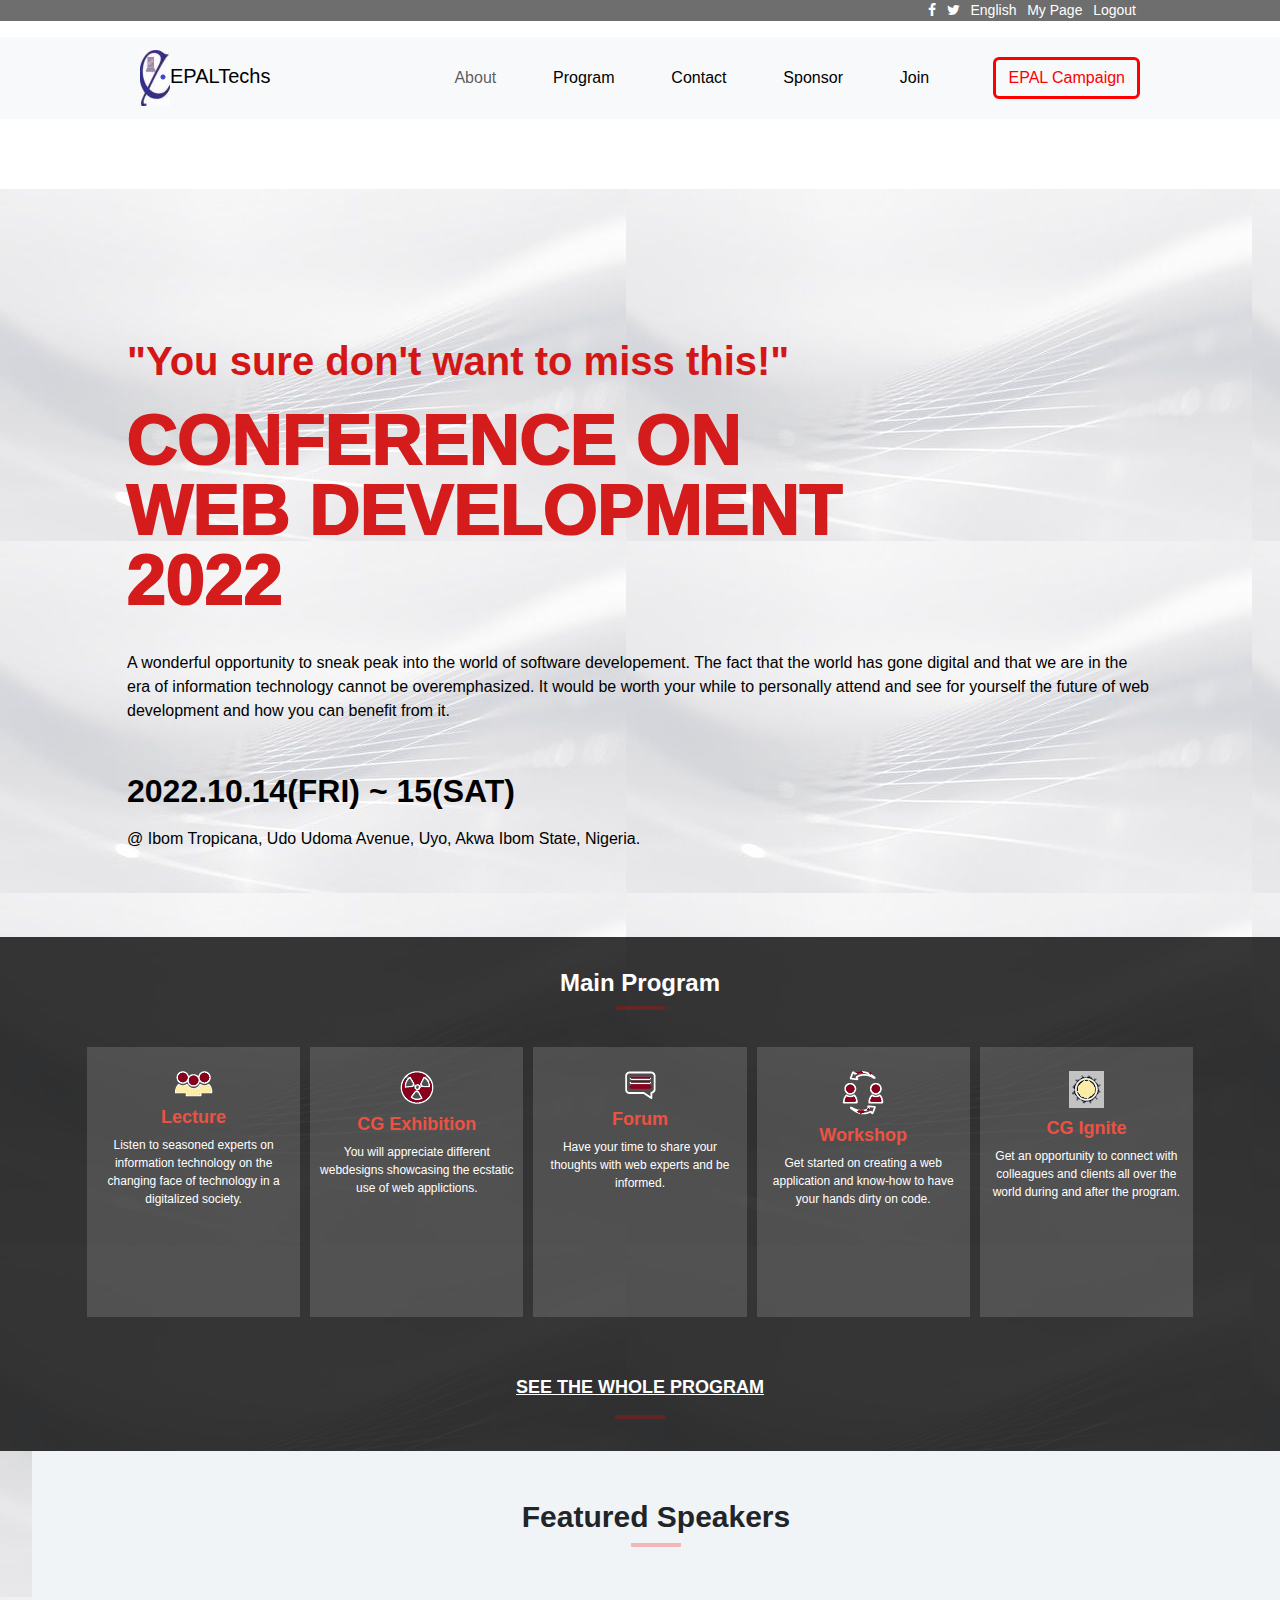
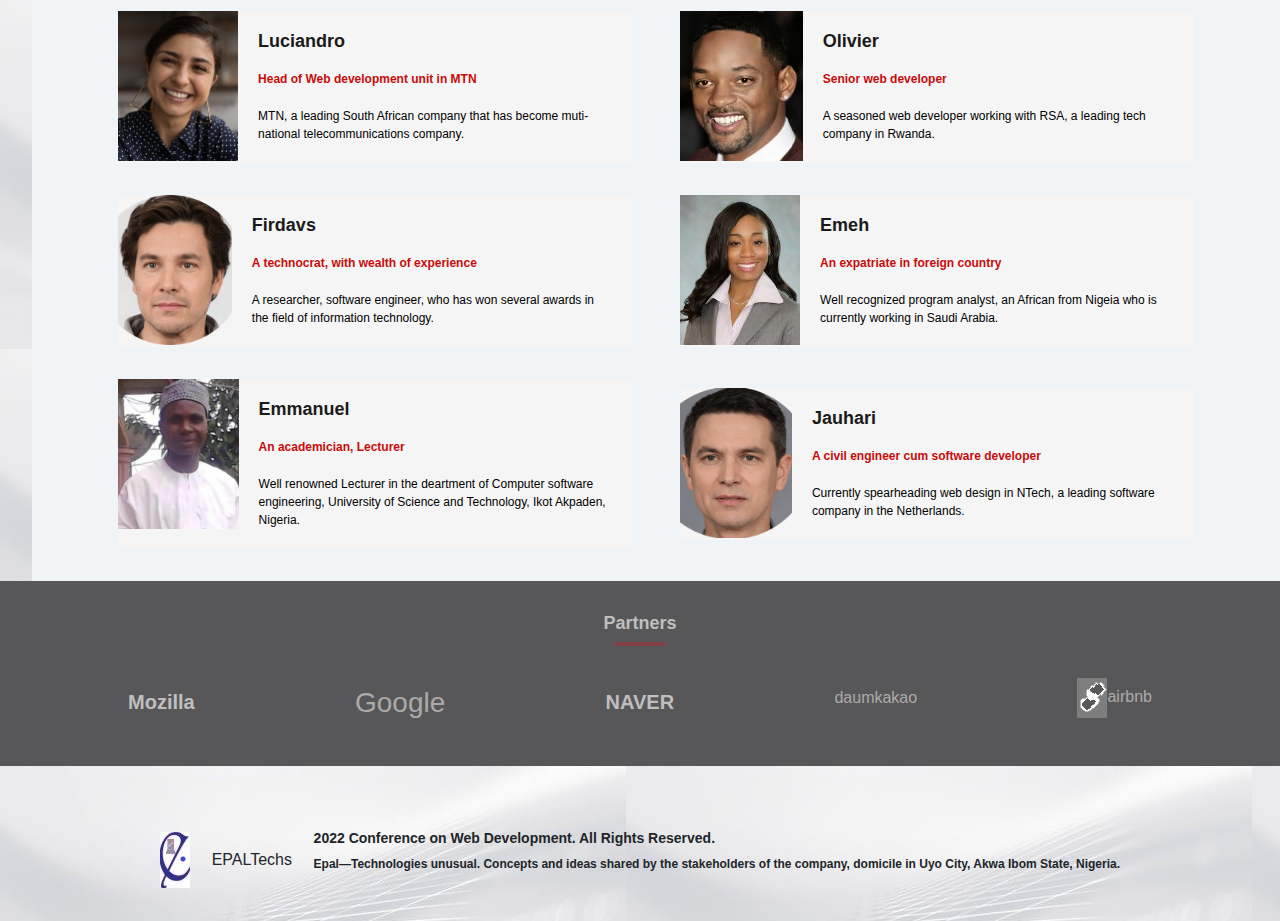
<file: index.html>
<!DOCTYPE html>
<html lang="en">

<head>
  <meta charset="UTF-8" />
  <meta http-equiv="X-UA-Compatible" content="IE=edge" />
  <meta name="viewport" content="width=device-width, initial-scale=1.0" />
  <link rel="stylesheet" href="https://cdnjs.cloudflare.com/ajax/libs/font-awesome/4.7.0/css/font-awesome.min.css" />
  <link href="https://cdn.jsdelivr.net/npm/bootstrap@5.1.3/dist/css/bootstrap.min.css" rel="stylesheet">
  <script src="https://cdn.jsdelivr.net/npm/bootstrap@5.1.3/dist/js/bootstrap.bundle.min.js"></script>
  <link rel="stylesheet" href="./Style.css" />
  <script defer src="./Script.js"></script>
  <title>Conference on Web Development</title>
  </head>
  <body>
  <section id="navbar">
    <div class="social">
        <ul class="icons">
          <li><i class="fa fa-facebook-f"></i></li>
          <li><i class="fa fa-twitter"></i></li>
          <li>English</li>
          <li>My Page</li>
          <li>Logout</li>
        </ul>
    </div>
    <nav class="navbar navbar-expand-lg navbar-light bg-light">
    <div class="container-fluid">
      <button class="navbar-toggler" type="button" data-bs-toggle="collapse" data-bs-target="#navbarTogglerDemo03" aria-controls="navbarTogglerDemo03" aria-expanded="false" aria-label="Toggle navigation">
        <span class="navbar-toggler-icon"></span>
      </button>
      <a class="navbar-brand" href="#index"><img src="./images/Logo.png" alt="Epal Logo">EPALTechs</a>
      <div class="collapse navbar-collapse" id="navbarTogglerDemo03">
        <ul class="navbar-nav me-auto mb-2 mb-lg-0">
          <li class="nav-item">
          <a class="nav-link" href="./about.html" id="link">About</a>
          </li>
          <li>
          <a class="nav-link active" aria-current="page" href="#">Program</a>
          </li>
          <li><a class="nav-link active" aria-current="page" href="#">Contact</a>
          </li>
          <li><a class="nav-link active" aria-current="page" href="#">Sponsor</a>
          </li>
          <li><a class="nav-link active" aria-current="page" href="#">Join</a>
          </li>
          <!-- <li class="nav-item">
            <a class="nav-link" href="mailto:epaltechs@gmail.com">Link</a>
          </li> -->
          <!-- <li class="nav-item">
            <a class="nav-link disabled" href="#" tabindex="-1" aria-disabled="true">Disabled</a>
          </li> -->
        </ul>
        <form class="d-flex">
          <!-- <input class="form-control me-2" type="search" placeholder="Search" aria-label="Search"> -->
          <button class="btn btn-outline-success" type="submit">EPAL Campaign</button>
        </form>
      </div>
    </div>
  </nav>
  </section>
    <main id="root">
        <section id="index">
        <div id="container-def">
          <h3>
            "You sure don't want to miss this!"
          </h3>
          <br />
          <h1>
            CONFERENCE ON <br />WEB DEVELOPMENT <br />2022
          </h1>
          <p>
            A wonderful opportunity to sneak peak into the world of software developement. The fact that the world has
            gone digital and that we are in the era of information technology cannot be overemphasized.
            It would be worth your while to personally attend and see for yourself the future of web development and how
            you can benefit from it.
          </p>
          <br />

          <h2>2022.10.14(FRI) ~ 15(SAT)</h2>
          <p>
            @ Ibom Tropicana, Udo Udoma Avenue, Uyo, Akwa Ibom State, Nigeria.
          </p>
        </div>
      </section>
      <section id="program">
        <div class="program-details">
          <div>
            <h3>Main Program</h3>
          </div>
          <hr>
          <div class="container">
            <div><img class="icon" src="./images/Icons/people.png" alt="Lecture image" />
              <h4>Lecture</h4>
              <p>
                Listen to seasoned experts on information technology on the changing face of technology in a digitalized
                society.
              </p>
            </div>
            <div><img class="icon" src="./images/Icons/radioactive.png" alt="Exhibition image" />
              <h4>CG Exhibition</h4>
              <p>
                You will appreciate different webdesigns showcasing the ecstatic use of web applictions.
              </p>
            </div>
            <div><img class="icon" src="./images/Icons/chat-box.png" alt="Forum image" />
              <h4>Forum</h4>
              <p>
                Have your time to share your thoughts with web experts and be informed.
              </p>
            </div>
            <div><img class="icon" src="./images/Icons/reciprocal.png" alt="Workshop image" />
              <h4>Workshop</h4>
              <p>
                Get started on creating a web application and know-how to have your hands dirty on code.
              </p>
            </div>
            <div><img class="icon" src="./images/Icons/setting.png" alt="Ignite image" />
              <h4>CG Ignite </h4>
              <p>
                Get an opportunity to connect with colleagues and clients all over the world during and after the
                program.
              </p>
            </div>
          </div>
            <h5><u>SEE THE WHOLE PROGRAM</u></h5>
          <hr>
          <div class="join">Join the 2022 Conference on Web Development</div>
        </div>
      </section>
      <section id="speakers">
        <div>
          <h3>Featured Speakers</h3>
          <hr>
        </div>
        <div class="container experts">
        </div>
      </section>
    <footer id="footer">
        <div class="advert">
          <h6>Partners</h6>
          <hr>
          <div class="advlogo">
            <h2>Mozilla</h2>
            <h3>Google</h3>
            <h2>NAVER</h2>
            <p>daumkakao</p><p><img src="./images/Icons/clip.png" alt="clip">airbnb</p>
          </div>
        </div>
        <div class="copyright"><img src="./images/Logo.png" alt="Logo"><span class="epallo">EPALTechs</span>
          <div class="details">
            <h5>2022 Conference on Web Development. <span>All Rights Reserved.</span></h5>
            <p>
              Epal—Technologies unusual. Concepts and ideas shared by the stakeholders of the company, domicile in Uyo
              City, Akwa Ibom State, Nigeria.
            </p>
          </div>
        </div>
      </footer>
  </main>
  </body>
</html>
</file>
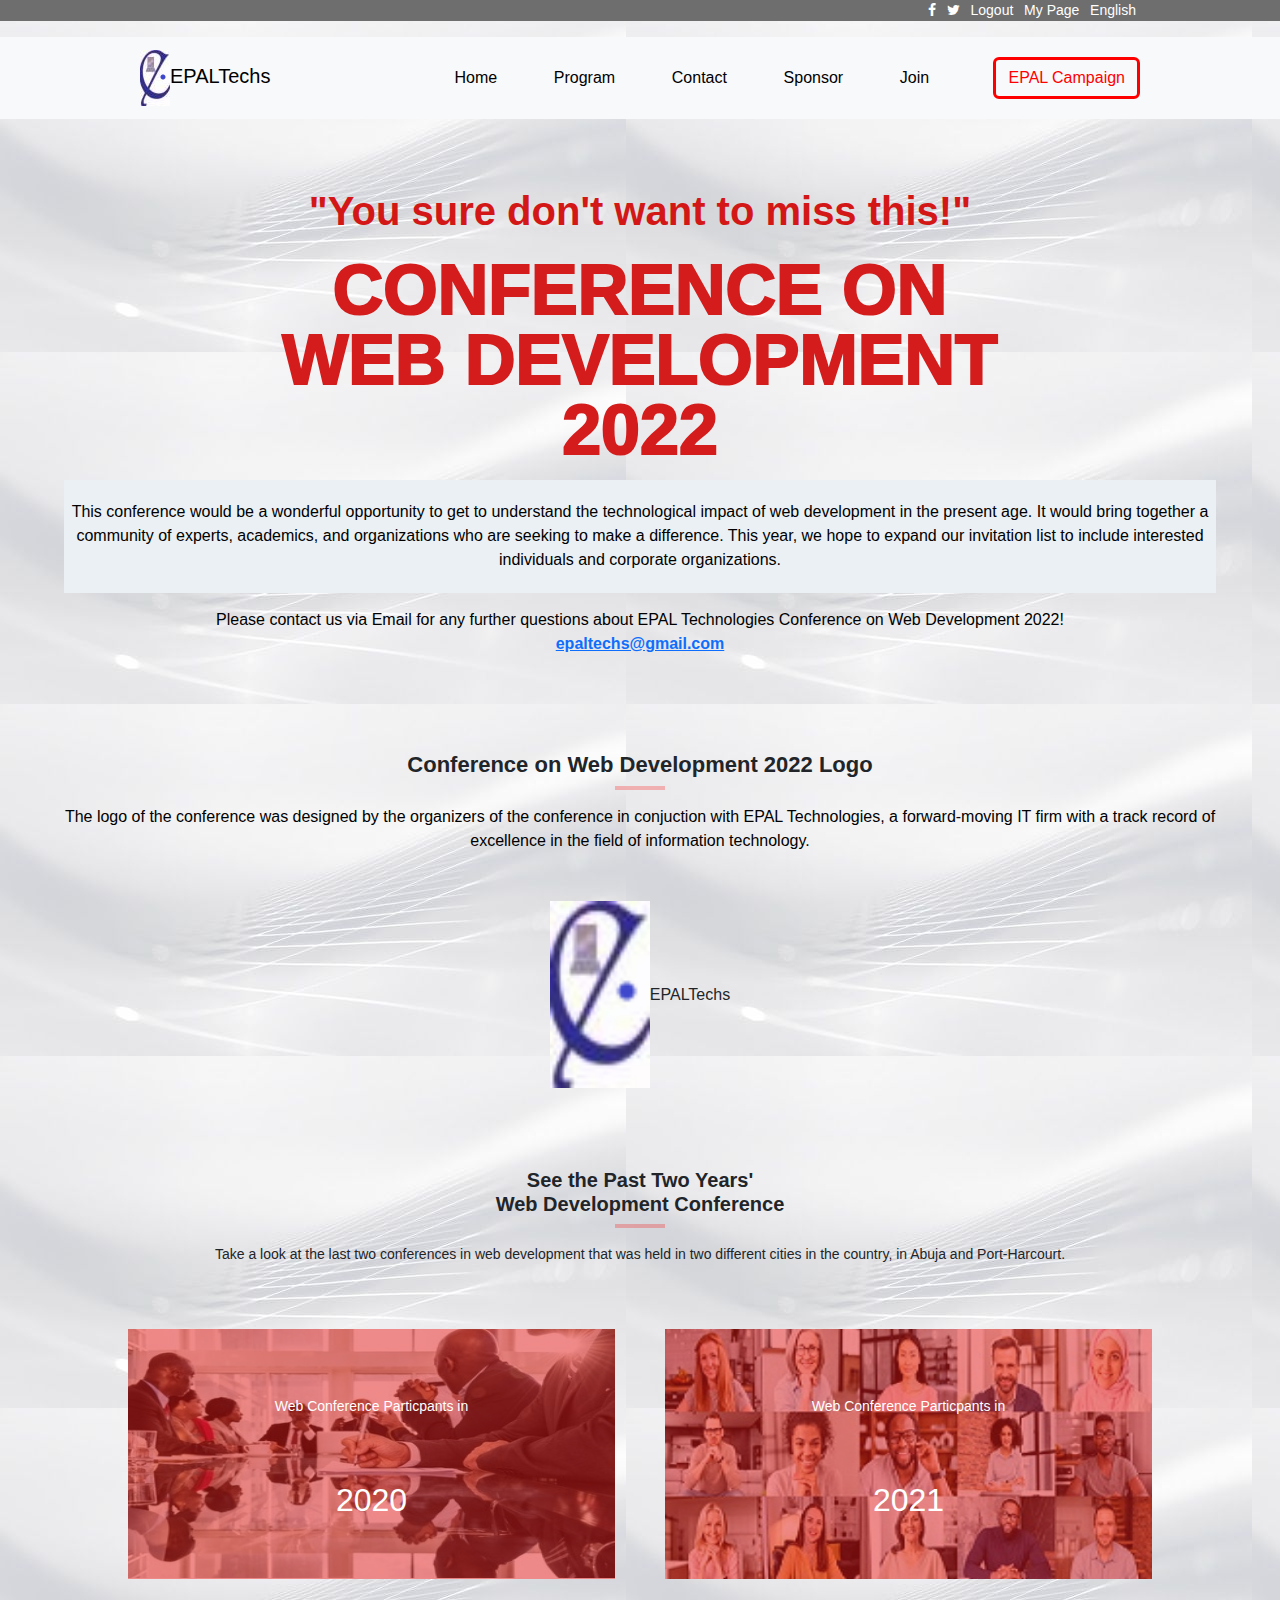
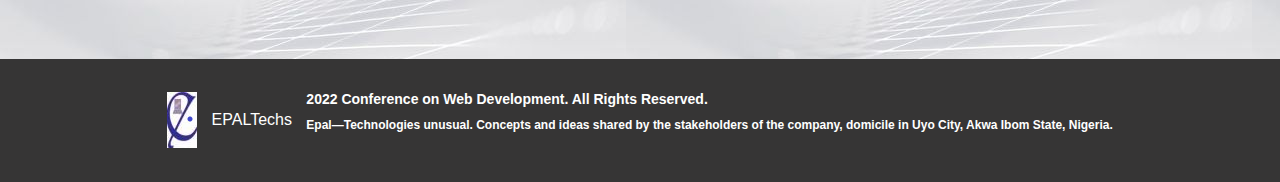
<file: about.html>
<!DOCTYPE html>
<html lang="en">

<head>
  <meta charset="UTF-8" />
  <meta http-equiv="X-UA-Compatible" content="IE=edge" />
  <meta name="viewport" content="width=device-width, initial-scale=1.0" />
  <link rel="stylesheet" href="https://cdnjs.cloudflare.com/ajax/libs/font-awesome/4.7.0/css/font-awesome.min.css" />
  <link href="https://cdn.jsdelivr.net/npm/bootstrap@5.1.3/dist/css/bootstrap.min.css" rel="stylesheet">
  <script src="https://cdn.jsdelivr.net/npm/bootstrap@5.1.3/dist/js/bootstrap.bundle.min.js"></script>
  <link rel="stylesheet" href="./Style.css" />
  <title>Conference on Web Development</title>
</head>
<body>
<main id="root">
<section id="navbar">
  <div class="about-social">
    <ul class="icons">
      <li><i class="fa fa-facebook-f"></i></li>
      <li><i class="fa fa-twitter"></i></li>
      <li>Logout</li>
      <li>My Page</li>
      <li>English</li>
    </ul>
</div>
  <nav class="navbar navbar-expand-lg navbar-light bg-light">
    <div class="container-fluid">
      <button class="navbar-toggler" type="button" data-bs-toggle="collapse" data-bs-target="#navbarTogglerDemo03" aria-controls="navbarTogglerDemo03" aria-expanded="false" aria-label="Toggle navigation">
        <span class="navbar-toggler-icon"></span>
      </button>
      <a class="navbar-brand" href="#index"><img src="./images/Logo.png" alt="Epal Logo">EPALTechs</a>
      <div class="collapse navbar-collapse" id="navbarTogglerDemo03">
        <ul class="navbar-nav me-auto mb-2 mb-lg-0">
          <li class="nav-item2">
            <a class="nav-link active" href="./index.html" id="link">Home</a>
          </li>
          <li>
          <a class="nav-link active" aria-current="page" href="#">Program</a>
          </li>
          <li><a class="nav-link active" aria-current="page" href="#">Contact</a>
          </li>
          <li><a class="nav-link active" aria-current="page" href="#">Sponsor</a>
          </li>
          <li><a class="nav-link active" aria-current="page" href="#">Join</a>
          </li>
          <!-- <li class="nav-item">
            <a class="nav-link" href="mailto:epaltechs@gmail.com">Link</a>
          </li>
          <li class="nav-item">
            <a class="nav-link disabled" href="#" tabindex="-1" aria-disabled="true">Disabled</a>
          </li> -->
        </ul>
        <form class="d-flex">
          <!-- <input class="form-control me-2" type="search" placeholder="Search" aria-label="Search"> -->
          <button class="btn btn-outline-success" type="submit">EPAL Campaign</button>
        </form>
      </div>
    </div>
  </nav>
</section>
      <section id="about">
        <div id="container-def">
          <div>
            <h3>
              "You sure don't want to miss this!"
            </h3>
            <br />
            <h1>
              CONFERENCE ON <br />WEB DEVELOPMENT <br />2022
            </h1>
            <div class="about-intro">
              <p>
                This conference would be a wonderful opportunity to get to understand the technological impact of web
                development in the present age. It would bring together a community of experts, academics, and
                organizations who are seeking to make a difference.
                This year, we hope to expand our invitation list to include interested individuals and corporate
                organizations.
              </p>
            </div>
            <p>Please contact us via Email for any further questions about EPAL Technologies Conference on Web
              Development
              2022!
              <br> <b>
                <a href="mailto:epaltechs@gmail.com">epaltechs@gmail.com</a>
              </b>
            </p>
          </div>
          <div class="about-logo">
            <h4>
              Conference on Web Development 2022 Logo
            </h4>
            <hr>
            <p>
              The logo of the conference was designed by the organizers of the conference in conjuction with EPAL
              Technologies,
              a forward-moving IT firm with a track record of excellence in the field of information technology.
            </p>
          </div>
          <div class="about-logo-img"><img src="./images/Logo.png" alt="Epal Logo">EPALTechs
          </div>
        </div>

        <div class="past">
          <h4>
            See the Past Two Years' <br> Web Development Conference
          </h4>
          <hr>
          <p>
            Take a look at the last two conferences in web development that was held
            in two different cities in the country, in Abuja and Port-Harcourt.
          </p>
          <div class="zoom">
            <div class="past-img"><img src="./images/conference2020.jpg" alt="videozoom">
              <div class="vzoom">
                <p>Web Conference Particpants in </p>
                <h2>2020</h2>
              </div>
            </div>
            <div class="past-img"><img src="./images/Zoomconference2021.jpg" alt="videoconf">
              <div class="vzoom">
                <p>Web Conference Particpants in </p>
                <h2>2021</h2>
              </div>
            </div>
          </div>
        </div>
     </section>
     <section id="about-partners">
        <div class="advert">
          <h6>Partners</h6>
          <hr>
          <div class="advlogo">
            <h2>Mozilla</h2>
            <h3>Google</h3>
            <h2>NAVER</h2>
            <p>daumkakao<img src="./images/Icons/clip.png" alt="clip">airbnb</p>
          </div>
        </div>
      </section>
     <footer id="about-footer">
        <div class="copyright"><img src="./images/Logo.png" alt="Logo"><span class="epallo">EPALTechs</span>
          <div class="details">
            <h5>2022 Conference on Web Development. <span>All Rights Reserved.</span></h5>
            <p>
              Epal—Technologies unusual. Concepts and ideas shared by the stakeholders of the company, domicile in Uyo
              City, Akwa Ibom State, Nigeria.
            </p>
          </div>
        </div>
      </footer>
    </main>
</body>
</html>
</file>
<file: Style.css>
@import url("https://fonts.googleapis.com/css2?family=Poppins:wght@700&display=swap");
@import url("https://fonts.googleapis.com/css2?family=Poppins:wght@200;400;700&display=swap");
@import url("https://fonts.googleapis.com/css2?family=Poppins:ital,wght@0,200;0,400;0,700;1,700&display=swap");
@import url("https://www.dafont.com/cocogoose.font");

* {
  margin: 0;
  padding: 0;
  box-sizing: border-box;
  font-family: "cocogoose", sans-serif;
}

#root {
  background-color: #f1f5fa;
  background-image: url(./images/Background2.jpg);
}

#navbar .btn-outline-success {
  border: 3px solid red;
  color: red;
  margin-right: 8rem;
}

#navbar .nav-item {
  color: red;
}

#program {
  align-content: center;
  justify-content: space-between;
  background-color: rgba(10, 10, 10, 0.815);
  padding: 2rem 0;
}

#program .container {
  display: flex;
  justify-content: space-between;
  align-items: center;
  padding-top: 2rem;
  padding-bottom: 3rem;
}

#program .container > div {
  background-color: rgba(153, 149, 149, 0.3);
  margin: 5px;
  padding: 5px;
  width: calc(20% - 10px);
  min-height: 30vh;
  display: flex;
  flex-direction: column;
  align-items: center;
  padding-top: 1.5rem;
}

#program .container > div .img {
  width: 30px;
  margin: auto;
}

#program .container h4 {
  font-size: 18px;
  font-weight: 600;
  color: #ec5242;
  text-align: center;
  padding-top: 10px;
}

#program .container p {
  font-size: 12px;
  color: white;
  text-align: center;
}

#program h3 {
  text-align: center;
  font-size: 24px;
  font-weight: 600;
  color: white;
}

#program h5 {
  margin-top: 5px;
  font-size: 18px;
  font-weight: 600;
  line-height: 24px;
  font-family: "Cocogoose", sans-serif;
  padding-bottom: 0.5rem;
  text-align: center;
  color: white;
}

#program hr {
  width: 50px;
  margin: auto;
  border: none;
  height: 4px;
  background: red;
}

#speakers {
  align-content: center;
  justify-content: space-between;
  background-color: rgb(241, 244, 247);
  margin-left: 2rem;
}

#speakers h3 {
  padding-top: 3rem;
  text-align: center;
  font-size: 30px;
  font-weight: 600;
}

#speakers hr {
  width: 50px;
  margin: auto;
  border: none;
  height: 4px;
  background: red;
}

#speakers .container h4 {
  font-size: 18px;
  font-weight: 600;
  color: rgb(27, 26, 26);
  margin: 20px;
}

#speakers .container h5 {
  font-size: 12px;
  font-weight: 600;
  color: rgb(201, 11, 11);
  margin: 20px;
}

#speakers .container p {
  font-size: 12px;
  color: black;
  margin: 20px;
}

#about #container-def {
  width: 90%;
  margin: auto;
  display: flex;
  flex-direction: column;
}

#about #container-def h1 {
  color: #d41c1c;
  font-size: 70px;
  font-weight: 1000;
  line-height: 70px;
  margin-bottom: 12px;
  font-family: "Lato", sans-serif;
  animation: example 5s ease-in-out 1;
  text-align: center;
}

#about #container-def h3 {
  color: #d31717;
  font-size: 40px;
  font-weight: 600;
  line-height: 24px;
  font-family: "Cocogoose", sans-serif;
  margin-top: 5rem;
  text-align: center;
}

#about .past p {
  text-align: center;
  font-size: 14px;
  padding: 1rem 0 3rem 0;
}

#about-footer .copyright p {
  font-size: 12px;
  font-weight: 600;
  color: white;
}

#footer .copyright p {
  font-size: 12px;
  font-weight: 600;
}

#about #container-def p {
  color: black;
  font-size: 16px;
  line-height: 24px;
  font-family: "Cocogoose", sans-serif;
  margin-top: 15px;
  text-align: center;
}

#about .about-intro {
  background-color: #ebf0f5;
  margin: 15px 0;
  padding: 5px;
}

#about .about-logo {
  margin: 5rem 0 2rem 0;
  display: flex;
  flex-direction: column;
  align-items: center;
}

#about hr {
  width: 50px;
  margin: auto;
  border: none;
  height: 4px;
  background: red;
}

#about .about-logo h4 {
  text-align: center;
  font-size: 22px;
  font-weight: 600;
}

#about .about-logo-img {
  width: 100%;
  display: flex;
  justify-content: center;
  align-items: center;
}

#about .about-logo-img img {
  width: 100px;
}

#about .past h4 {
  text-align: center;
  font-size: 20px;
  font-weight: 600;
}

#about .past {
  margin: 5rem 0;
}

#about .past .zoom {
  display: grid;
  grid-template-columns: 1fr 1fr;
  width: 80%;
  gap: 50px;
  margin: auto;
}

#about .past-img {
  width: 100%;
  height: 250px;
  position: relative;
}

#about .past-img img {
  width: 100%;
  height: 100%;
  position: relative;
  z-index: 0;
}

#about .past-img .vzoom {
  width: 100%;
  height: 100%;
  position: absolute;
  top: 0;
  left: 0;
  z-index: 1;
  display: flex;
  flex-direction: column;
  align-items: center;
  justify-content: center;
  color: white;
  background-color: rgba(224, 21, 21, 0.5);
}

#about-footer .copyright h5 {
  font-size: 14px;
  font-weight: 600;
  color: white;
}

#about-footer .copyright h6 {
  font-size: 14px;
  font-weight: 600;
  color: white;
}

#about-footer .epallo {
  color: white;
}

#footer .advert {
  display: flex;
  flex-direction: column;
  background-color: rgb(87, 87, 90);
  align-items: center;
  margin-bottom: 2rem;
  padding: 2rem 0;
}

#footer .advert .advlogo {
  width: 80%;
  display: flex;
  align-items: center;
  justify-content: space-between;
  margin-top: 2rem;
  color: rgb(172, 169, 169);
}

#footer .advert h2 {
  font-size: 20px;
  color: rgb(192, 190, 190);
  font-weight: 600;
  text-align: center;
}

#footer .advert hr {
  width: 50px;
  margin: auto;
  border: none;
  height: 4px;
  background: red;
}

#footer .advert h6 {
  font-size: 18px;
  color: rgb(192, 190, 190);
  font-weight: 600;
  text-align: center;
}

#footer .copyright h5 {
  font-size: 14px;
  font-weight: 600;
}

#footer .copyright h6 {
  font-size: 14px;
  font-weight: 600;
}

#index {
  display: flex;
  justify-content: center;
  align-items: center;
  height: 100%;
  overflow-y: hidden;
}

#index #container-def {
  width: 90%;
  height: 650px;
  margin: auto;
  display: flex;
  flex-direction: column;
}

#index #container-def h1 {
  color: #d41c1c;
  font-size: 70px;
  font-weight: 1000;
  line-height: 70px;
  padding-bottom: 12px;
  font-family: "Lato", sans-serif;
  animation: example 5s ease-in-out 1;
}

@keyframes example {
  from { color: blue; }
  to { color: rgb(140, 0, 255); }
}

#index #container-def h2 {
  color: black;
  font-weight: 600;
  line-height: 24px;
  font-family: "cocogoose", sans-serif;
  margin-top: 1rem;
}

#index #container-def p {
  color: black;
  font-size: 16px;
  line-height: 24px;
  font-family: "Cocogoose", sans-serif;
  margin-top: 1rem;
}

#index #container-def h3 {
  color: #d31717;
  font-size: 40px;
  font-weight: 600;
  line-height: 24px;
  font-family: "Cocogoose", sans-serif;
  padding-top: 10rem;
}

@media screen and (max-width: 768px) {
  * {
    margin: 0;
    padding: 0 5px;
  }

  #navbar .navbar-brand {
    display: none;
  }

  #about-partners .advert h2 {
    font-size: 20px;
    color: rgb(192, 190, 190);
    font-weight: 600;
    text-align: center;
    display: inline-block;
  }

  #about-partners .advert h3 {
    display: inline-block;
    color: rgb(172, 169, 169);
  }

  #about-partners .advert p {
    display: inline-block;
  }

  #about-partners .advert hr {
    width: 50px;
    margin: auto;
    border: none;
    height: 4px;
    background: red;
  }

  #about-partners .advert h6 {
    font-size: 22px;
    color: white;
    font-weight: 600;
    text-align: center;
  }

  #footer .advert h2 {
    font-size: 20px;
    color: rgb(192, 190, 190);
    font-weight: 600;
    text-align: center;
    display: inline-block;
  }

  #footer .advert h3 {
    display: inline-block;
    color: rgb(172, 169, 169);
  }

  #footer .advert p {
    display: inline-block;
  }

  #footer .advert hr {
    width: 50px;
    margin: auto;
    border: none;
    height: 4px;
    background: red;
  }

  #footer .advert h6 {
    font-size: 22px;
    color: white;
    font-weight: 600;
    text-align: center;
  }

  #footer .epallo {
    color: black;
    font-size: 12px;
    text-align: left;
  }

  #footer .advert {
    width: 100%;
    text-align: center;
    background-color: rgb(87, 87, 90);
    padding: 2rem;
    margin: 3rem 0;
  }

  #footer .advert .advlogo {
    display: block;
  }

  #footer .copyright {
    display: flex;
    justify-content: space-between;
    align-items: center;
    background-color: white;
    padding-top: 5px;
    padding-bottom: 1px;
  }

  #footer .copyright h5 {
    font-size: 10px;
    font-weight: 600;
    color: black;
  }

  #footer .copyright p {
    font-size: 8px;
    font-weight: 600;
    color: black;
  }

  #about-footer .epallo {
    color: black;
    font-size: 12px;
  }

  #about-footer .copyright {
    display: flex;
    justify-content: space-between;
    align-items: center;
    background-color: white;
    padding-top: 5px;
    padding-bottom: 1px;
  }

  #about-footer .copyright h5 {
    font-size: 10px;
    font-weight: 600;
    color: black;
  }

  #about-footer .copyright p {
    font-size: 8px;
    font-weight: 600;
    color: black;
  }

  #about .past .zoom {
    gap: 20px;
    display: flex;
    flex-direction: column;
    width: 100%;
  }

  #index #container-def h1 {
    color: #d41c1c;
    font-size: 30px;
    font-weight: 1000;
    line-height: 30px;
    margin-bottom: 2px;
    font-family: "Lato", sans-serif;
    animation: example 5s ease-in-out 1;
  }

  #index #container-def h2 {
    color: black;
    font-weight: 600;
    line-height: 14px;
    font-family: "cocogoose", sans-serif;
    margin-top: 6px;
    font-size: 18px;
  }

  #index #container-def h3 {
    color: #d31717;
    font-size: 25px;
    font-weight: 600;
    line-height: 24px;
    font-family: "Cocogoose", sans-serif;
    padding-top: 5rem;
  }

  #program .container {
    display: flex;
    flex-direction: column;
    justify-content: flex-start;
    padding: 20px;
  }

  #program .container > div {
    background-color: #999595;
    margin: 0 0 10px 0;
    padding: 5px;
    width: 95%;
    min-height: auto;
    display: grid;
    grid-template-columns: 1fr 1fr 4fr;
    align-items: center;
  }

  #program .container h4 {
    font-size: 16px;
    text-align: start;
    width: 100px;
  }

  #program .container p {
    text-align: start;
  }

  #program .join {
    background-color: #ec5242;
    margin-left: 2.5rem;
    width: 80%;
    padding: 1rem;
    color: white;
    text-align: center;
    font-size: 14px;
    font-weight: 600;
  }

  #speakers {
    display: grid;
    align-content: center;
    justify-content: space-between;
    height: 30%;
    width: 100%;
  }

  #speakers .container {
    display: flex;
    flex-direction: column;
    justify-content: space-between;
    align-items: center;
  }

  #speakers .container > div {
    background-color: whitesmoke;
    margin: 5px;
    padding: 5px;
    display: flex;
  }

  #about #container-def h1 {
    color: #d41c1c;
    font-size: 30px;
    font-weight: 1000;
    line-height: 30px;
    margin-bottom: 2px;
    padding-bottom: 16px;
    font-family: "Lato", sans-serif;
    animation: example 5s ease-in-out 1;
  }

  #about #container-def h3 {
    color: #d31717;
    font-size: 25px;
    font-weight: 600;
    line-height: 24px;
    font-family: "Cocogoose", sans-serif;
    padding-top: 2rem;
  }

  #about #container-def h4 {
    color: black;
    font-size: 25px;
    font-weight: 600;
    line-height: 24px;
    font-family: "Cocogoose", sans-serif;
    padding-top: 2rem;
  }

  #about-partners .advert {
    width: 100%;
    text-align: center;
    background-color: rgb(87, 87, 90);
    padding: 2rem;
    margin: 3rem 0;
  }

  #about-partners .advert .advlogo {
    display: block;
  }

  #navbar .about-social {
    display: none;
  }

  #navbar .social {
    display: none;
  }
}

@media screen and (min-width: 768px) {
  #logo {
    transition: transform 0.5s ease-out;
  }

  #logo:hover {
    transform: scale(1.1) rotate(360deg);
  }

  #index {
    background-position-y: 100%;
    display: flex;
    justify-content: center;
    align-items: center;
    height: 100%;
    overflow-y: hidden;
    margin: 70px;
  }

  #index #container-def {
    width: 90%;
    height: 45%;
    display: flex;
    flex-direction: column;
    animation: def-animation 2s ease-in-out 1;
  }

  #about-partners .advert {
    display: none;
  }

  #program .join {
    display: none;
  }

  #navbar .icons {
    background-color: #6e6e6e;
    display: flex;
    justify-content: space-between;
    padding: 0 9rem 0 58rem;
    color: white;
    font-size: 14px;
  }

  li {
    list-style: none;
  }

  #navbar .navbar-nav {
    margin-left: 10rem;
    display: flex;
    justify-content: space-between;
    width: 50%;
  }

  #navbar .navbar-brand {
    margin-left: 8rem;
  }

  #speakers .container {
    display: grid;
    justify-content: space-between;
    align-items: center;
    padding: 2rem;
    grid-template-columns: 1fr 1fr;
    column-gap: 3rem;
    width: 100%;
  }

  #speakers .container > div {
    background-color: whitesmoke;
    margin-top: 2rem;
    display: flex;
  }

  #about-footer .copyright {
    display: flex;
    justify-content: space-around;
    align-items: center;
    background-color: #363535;
    padding: 2rem 10rem;
  }

  #footer .copyright {
    display: flex;
    justify-content: space-between;
    align-items: center;
    padding: 2rem 10rem;
  }

  @keyframes def-animation {
    0% {
      margin-top: 100%;
    }

    100% {
      margin-top: 0;
    }
  }
}
</file>
